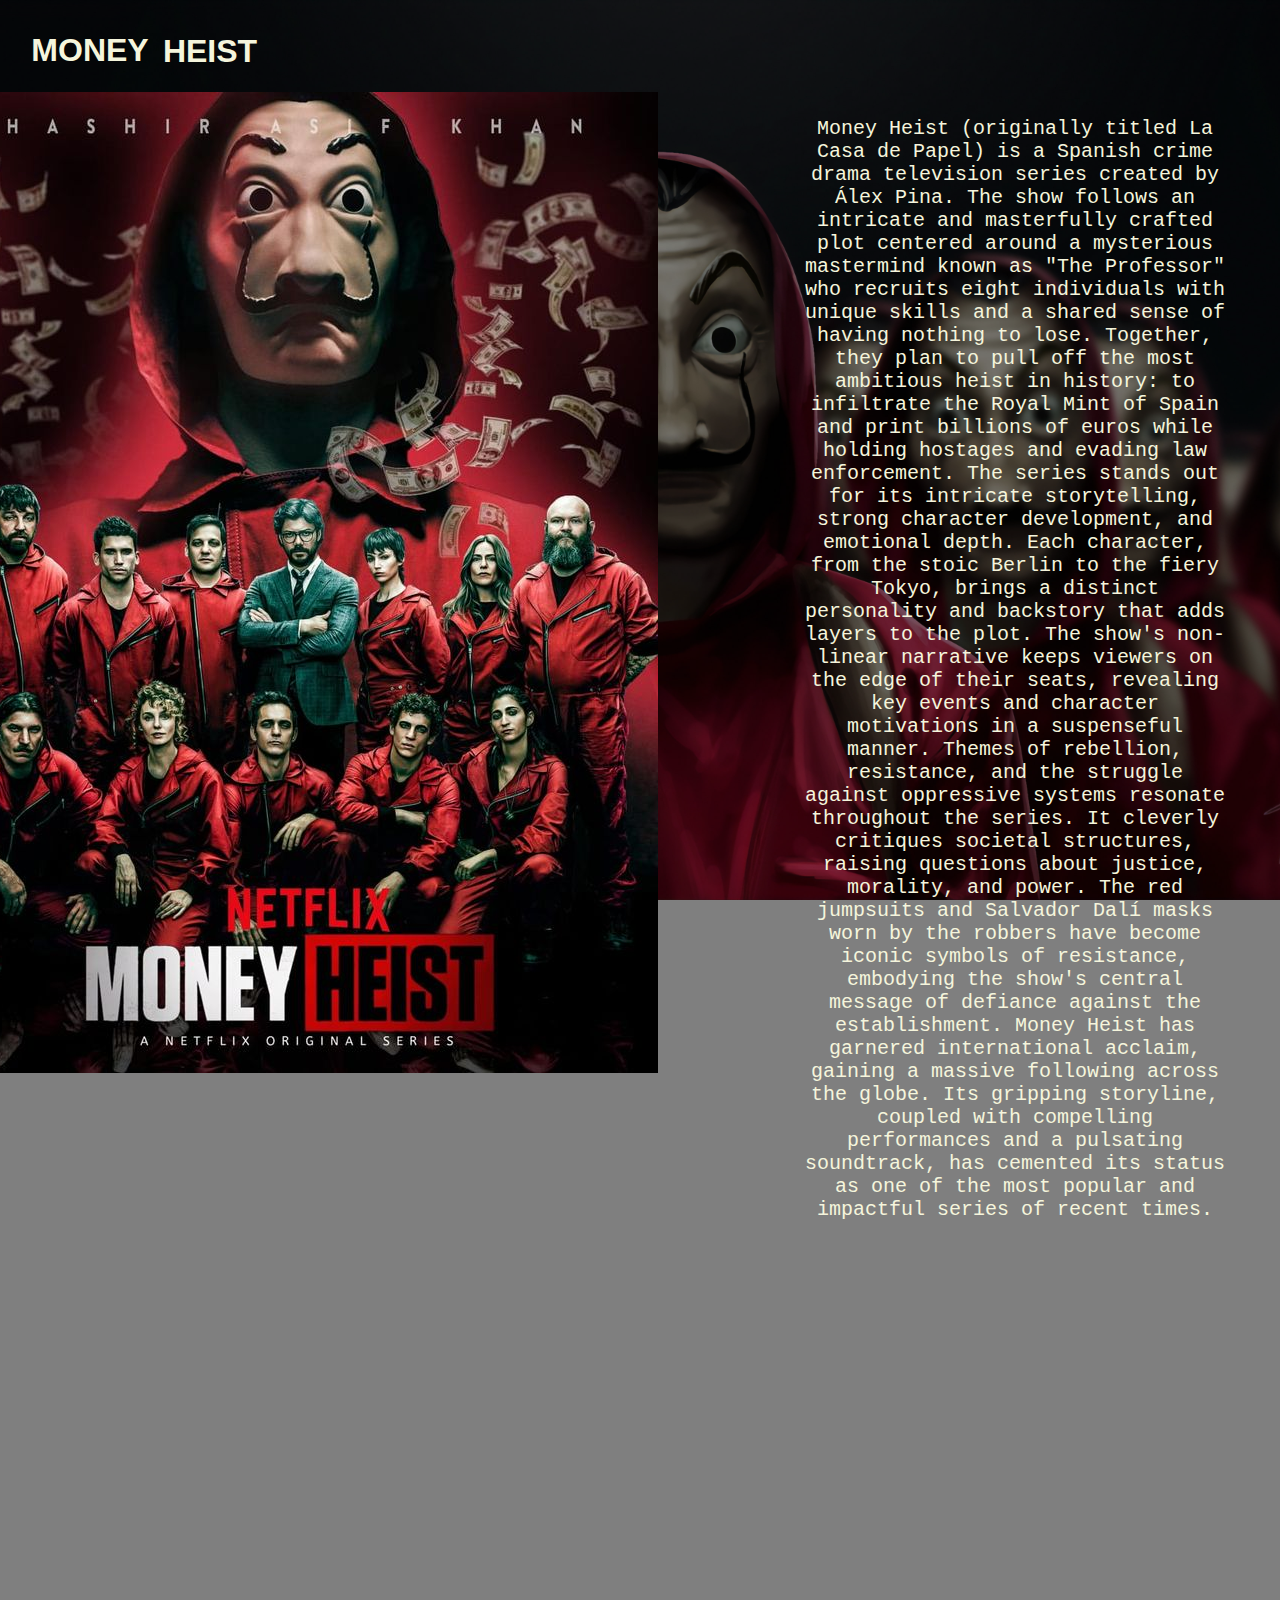
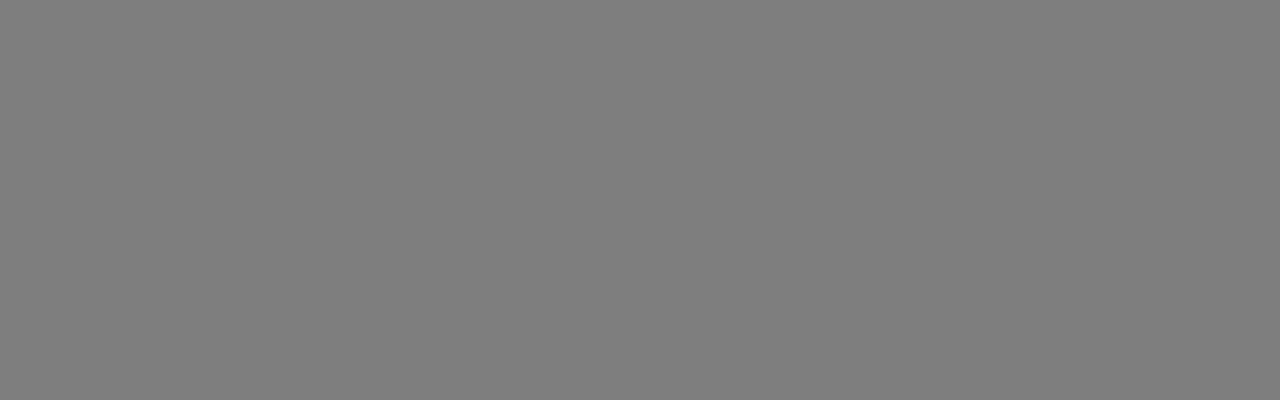
<file: index.html>
<!DOCTYPE html>
<html lang="en">
<head>
    <meta charset="UTF-8">
    <meta name="viewport" content="width=device-width, initial-scale=1.0">
    <title>Document</title>
    <link rel="stylesheet" href="mapping.css">
</head>
<body>
   <Header>
    <h1><p id ="money">MONEY </p>
    <div id="hdiv">
    <p id ="heist">HEIST</p></h1>
    </div>
   </Header> 
    <!-- Image Map Generated by http://www.image-map.net/ -->
<img src="download.jpg" usemap="#image-map">

<map name="image-map">
    <area target="_blank" alt="Bogota" title="Bogota" href="https://en.wikipedia.org/wiki/Hovik_Keuchkerian" coords="0,394,134,586" shape="rect">
    <area target="_blank" alt="Denver" title="Denver" href="https://en.wikipedia.org/wiki/Jaime_Lorente" coords="145,410,243,582" shape="rect">
    <area target="_blank" alt="Martin_Berroto" title="Martin_Berroto" href="https://en.wikipedia.org/wiki/Rodrigo_de_la_Serna" coords="254,419,317,597" shape="rect">
    <area target="_blank" alt="Professor" title="Professor" href="https://en.wikipedia.org/wiki/Professor_(Money_Heist)" coords="327,402,430,603" shape="rect">
    <area target="_blank" alt="Tokyo" title="Tokyo" href="https://en.wikipedia.org/wiki/%C3%9Arsula_Corber%C3%B3" coords="435,416,524,605" shape="rect">
    <area target="_blank" alt="Lisbon" title="Lisbon" href="https://en.wikipedia.org/wiki/Itziar_Itu%C3%B1o" coords="528,423,600,590" shape="rect">
    <area target="_blank" alt="Helsinki" title="Helsinki" href="https://en.wikipedia.org/wiki/Darko_Peri%C4%87_(actor)" coords="609,400,725,594" shape="rect">
    <area target="_blank" alt="Nairobi" title="Nairobi" href="https://en.wikipedia.org/wiki/Alba_Flores" coords="554,597,638,804" shape="rect">
    <area target="_blank" alt="Rio" title="Rio" href="https://en.wikipedia.org/wiki/Miguel_Herr%C3%A1n#:~:text=Miguel%20%C3%81ngel%20Garc%C3%ADa%20de%20la,series%20%C3%89lite%20and%20Money%20Heist." coords="429,607,528,790" shape="rect">
    <area target="_blank" alt="Berlin" title="Berlin" href="https://en.wikipedia.org/wiki/Pedro_Alonso" coords="300,604,419,768" shape="rect">
    <area target="_blank" alt="Stocklm" title="Stocklm" href="https://en.wikipedia.org/wiki/Esther_Acebo" coords="190,595,294,837" shape="rect">
    <area target="_blank" alt="Marsella" title="Marsella" href="https://en.wikipedia.org/wiki/Luka_Pero%C5%A1" coords="4,601,163,799" shape="rect">
</map>

<p id ="content-mh">Money Heist (originally titled La Casa de Papel) is a Spanish crime drama television series created by Álex Pina. The show follows an intricate and masterfully crafted plot centered around a mysterious mastermind known as "The Professor" who recruits eight individuals with unique skills and a shared sense of having nothing to lose. Together, they plan to pull off the most ambitious heist in history: to infiltrate the Royal Mint of Spain and print billions of euros while holding hostages and evading law enforcement.

    The series stands out for its intricate storytelling, strong character development, and emotional depth. Each character, from the stoic Berlin to the fiery Tokyo, brings a distinct personality and backstory that adds layers to the plot. The show's non-linear narrative keeps viewers on the edge of their seats, revealing key events and character motivations in a suspenseful manner.
    
    Themes of rebellion, resistance, and the struggle against oppressive systems resonate throughout the series. It cleverly critiques societal structures, raising questions about justice, morality, and power. The red jumpsuits and Salvador Dalí masks worn by the robbers have become iconic symbols of resistance, embodying the show's central message of defiance against the establishment.
    
    Money Heist has garnered international acclaim, gaining a massive following across the globe. Its gripping storyline, coupled with compelling performances and a pulsating soundtrack, has cemented its status as one of the most popular and impactful series of recent times.</p>
</body>
</html>
</file>
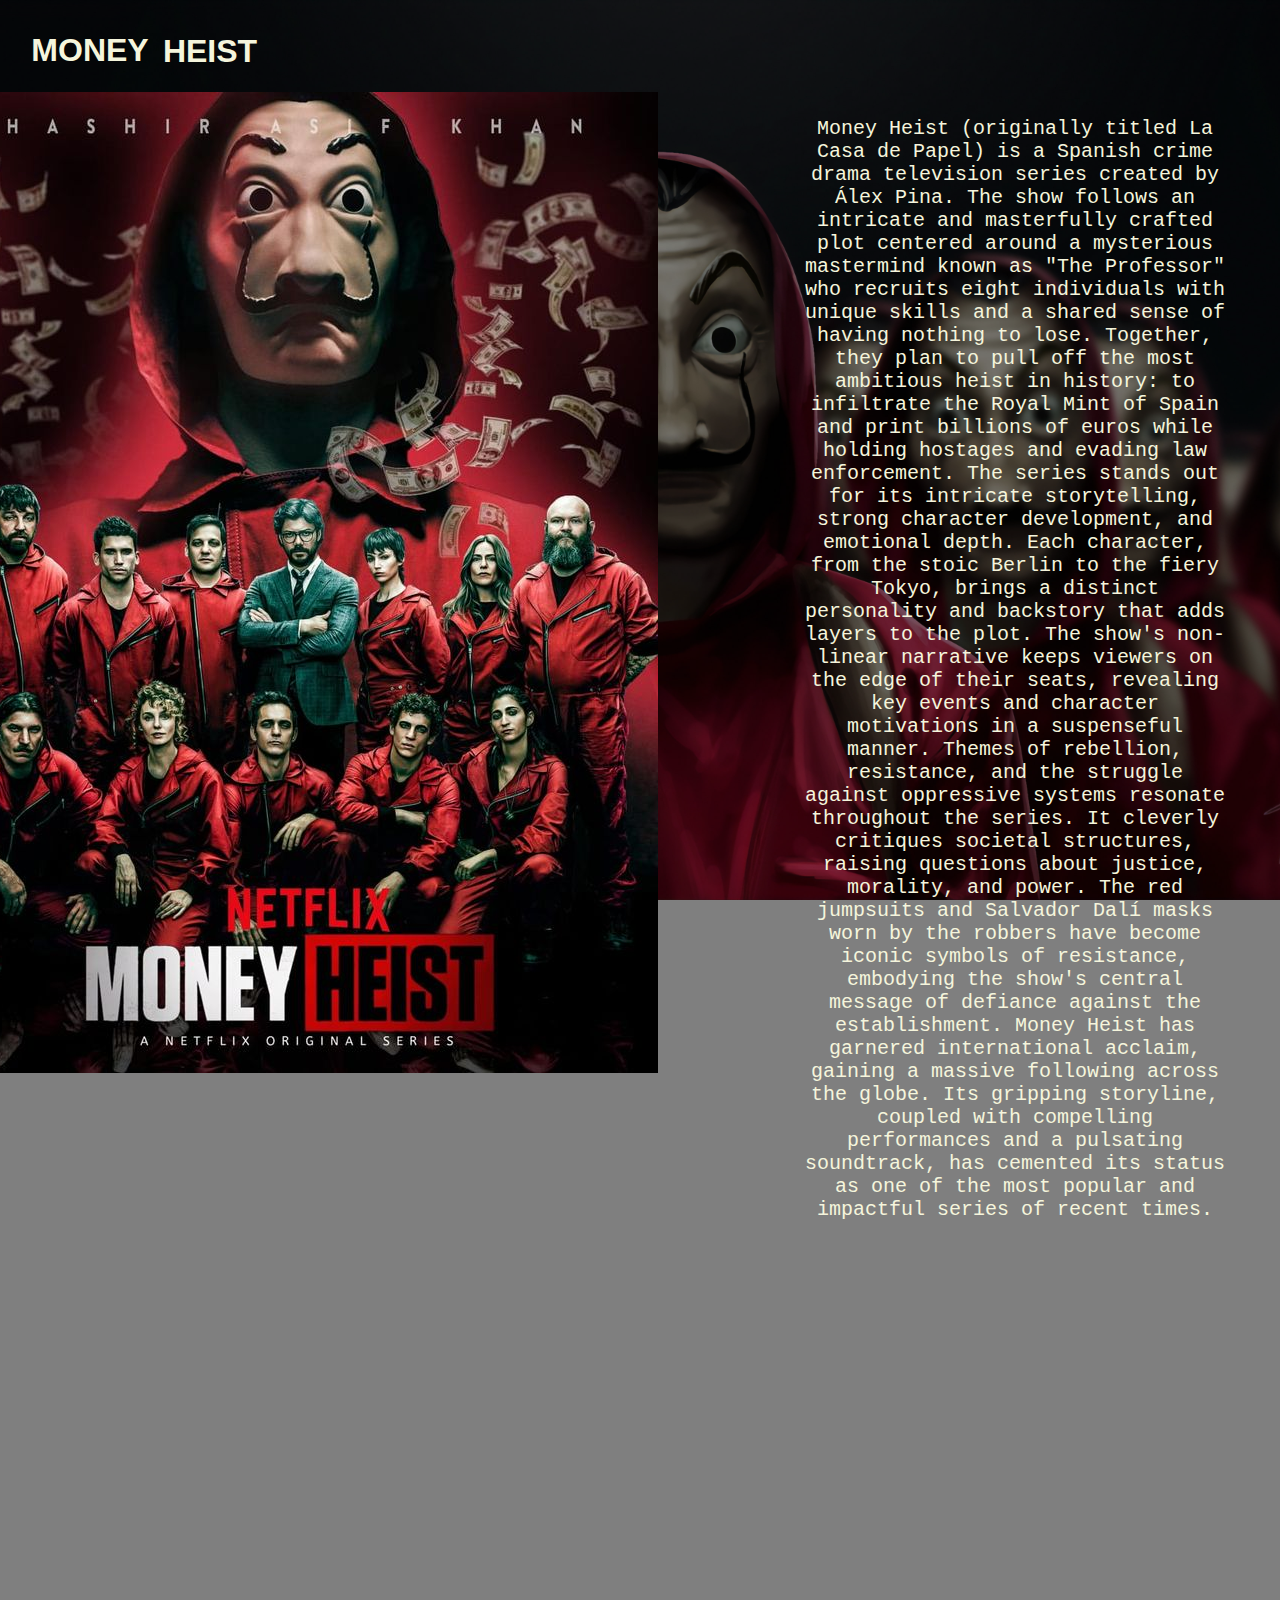
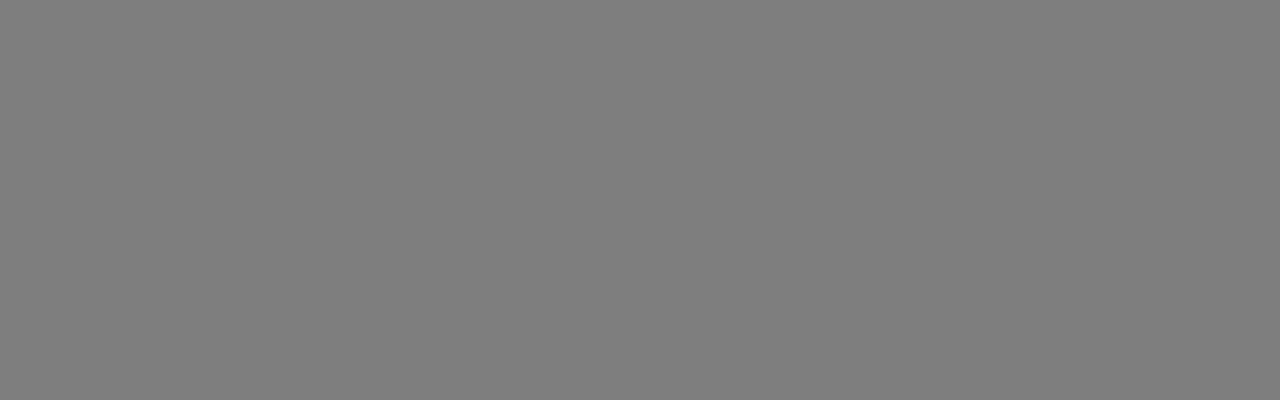
<file: mapping.html>
<!DOCTYPE html>
<html lang="en">
<head>
    <meta charset="UTF-8">
    <meta name="viewport" content="width=device-width, initial-scale=1.0">
    <title>Document</title>
    <link rel="stylesheet" href="mapping.css">
</head>
<body>
   <Header>
    <h1><p id ="money">MONEY </p>
    <div id="hdiv">
    <p id ="heist">HEIST</p></h1>
    </div>
   </Header> 
    <!-- Image Map Generated by http://www.image-map.net/ -->
<img src="download.jpg" usemap="#image-map">

<map name="image-map">
    <area target="_blank" alt="Bogota" title="Bogota" href="https://en.wikipedia.org/wiki/Hovik_Keuchkerian" coords="0,394,134,586" shape="rect">
    <area target="_blank" alt="Denver" title="Denver" href="https://en.wikipedia.org/wiki/Jaime_Lorente" coords="145,410,243,582" shape="rect">
    <area target="_blank" alt="Martin_Berroto" title="Martin_Berroto" href="https://en.wikipedia.org/wiki/Rodrigo_de_la_Serna" coords="254,419,317,597" shape="rect">
    <area target="_blank" alt="Professor" title="Professor" href="https://en.wikipedia.org/wiki/Professor_(Money_Heist)" coords="327,402,430,603" shape="rect">
    <area target="_blank" alt="Tokyo" title="Tokyo" href="https://en.wikipedia.org/wiki/%C3%9Arsula_Corber%C3%B3" coords="435,416,524,605" shape="rect">
    <area target="_blank" alt="Lisbon" title="Lisbon" href="https://en.wikipedia.org/wiki/Itziar_Itu%C3%B1o" coords="528,423,600,590" shape="rect">
    <area target="_blank" alt="Helsinki" title="Helsinki" href="https://en.wikipedia.org/wiki/Darko_Peri%C4%87_(actor)" coords="609,400,725,594" shape="rect">
    <area target="_blank" alt="Nairobi" title="Nairobi" href="https://en.wikipedia.org/wiki/Alba_Flores" coords="554,597,638,804" shape="rect">
    <area target="_blank" alt="Rio" title="Rio" href="https://en.wikipedia.org/wiki/Miguel_Herr%C3%A1n#:~:text=Miguel%20%C3%81ngel%20Garc%C3%ADa%20de%20la,series%20%C3%89lite%20and%20Money%20Heist." coords="429,607,528,790" shape="rect">
    <area target="_blank" alt="Berlin" title="Berlin" href="https://en.wikipedia.org/wiki/Pedro_Alonso" coords="300,604,419,768" shape="rect">
    <area target="_blank" alt="Stocklm" title="Stocklm" href="https://en.wikipedia.org/wiki/Esther_Acebo" coords="190,595,294,837" shape="rect">
    <area target="_blank" alt="Marsella" title="Marsella" href="https://en.wikipedia.org/wiki/Luka_Pero%C5%A1" coords="4,601,163,799" shape="rect">
</map>

<p id ="content-mh">Money Heist (originally titled La Casa de Papel) is a Spanish crime drama television series created by Álex Pina. The show follows an intricate and masterfully crafted plot centered around a mysterious mastermind known as "The Professor" who recruits eight individuals with unique skills and a shared sense of having nothing to lose. Together, they plan to pull off the most ambitious heist in history: to infiltrate the Royal Mint of Spain and print billions of euros while holding hostages and evading law enforcement.

    The series stands out for its intricate storytelling, strong character development, and emotional depth. Each character, from the stoic Berlin to the fiery Tokyo, brings a distinct personality and backstory that adds layers to the plot. The show's non-linear narrative keeps viewers on the edge of their seats, revealing key events and character motivations in a suspenseful manner.
    
    Themes of rebellion, resistance, and the struggle against oppressive systems resonate throughout the series. It cleverly critiques societal structures, raising questions about justice, morality, and power. The red jumpsuits and Salvador Dalí masks worn by the robbers have become iconic symbols of resistance, embodying the show's central message of defiance against the establishment.
    
    Money Heist has garnered international acclaim, gaining a massive following across the globe. Its gripping storyline, coupled with compelling performances and a pulsating soundtrack, has cemented its status as one of the most popular and impactful series of recent times.</p>
</body>
</html>
</file>
<file: mapping.css>
body {
    color: beige;
    text-align: center;
    background-image: url('wallpaperflare.com_wallpaper.jpg');
    background-repeat: no-repeat;
    background-size: cover;
    background-attachment: fixed;
    margin: 0;
    font-family: Arial, sans-serif;
}

body::before {
    content: "";
    position: absolute;
    top: 0;
    left: 0;
    width: 100%;
    height: 2000px;
    background-color: rgba(0, 0, 0, 0.5);
    z-index: -1;
}
h1{
    margin-left: -1100px;

}

#heist{
    margin-top: -68px;
    margin-left:240px;

}

img{
    margin-top: -10px;
    margin-left: -700px;
}

#content-mh{
    margin-left:800px;
    margin-right:50px;
    font-family: 'Courier New', Courier, monospace;
    margin-top: -960px;
    font-size: 20px;
}


/* body { */
    /* color: beige;
    text-align: center;
    background-image: url('wallpaperflare.com_wallpaper.jpg');
    background-repeat: no-repeat;
    background-size: cover;
    background-attachment: fixed;
    margin: 0;
    font-family: Arial, sans-serif;
    position: relative;
}

body::before {
    content: "";
    position: absolute;
    top: 0;
    left: 0;
    width: 100%;
    height: 100%;
    background-color: rgba(0, 0, 0, 0.5);
    z-index: -1;
}

header {
    text-align: center;
    margin-bottom: 20px;
}

h1 {
    display: inline-block;
    margin: 0;
}

#heist {
    display: inline-block;
    margin: 0;
}

#hdiv {
    display: inline;
}

img {
    display: block;
    margin: 20px auto;
    max-width: 100%;
    margin-left: 20px;
    height: auto;
}

#content-mh {
    padding: 20px;
    margin-right: -100px;
    margin-left: 800px;
    margin-top: -1000px;
    width: 45%;
    height: 50%;
    background-color: rgba(0, 0, 0, 0.7);
    font-family: 'Courier New', Courier, monospace;
    font-size: 20px;
    border-radius: 10px;
} */
</file>
